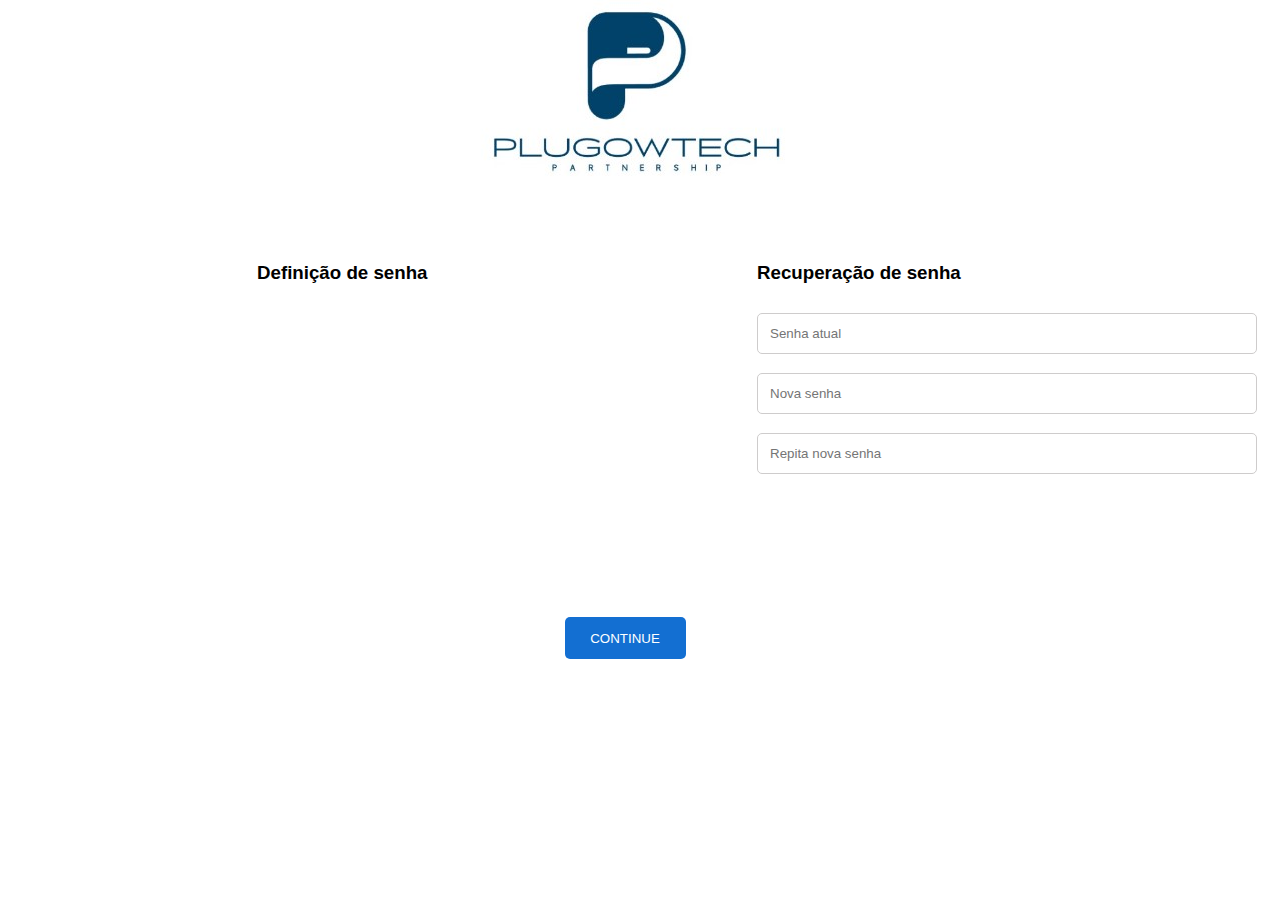
<file: Esqueci a senha-03/index.html>
<!DOCTYPE html>
<html lang="en">
<head>
    <meta charset="UTF-8">
    <meta name="viewport" content="width=device-width, initial-scale=1.0">
    <link rel="stylesheet" href="style.css">
    <title>Login</title>
</head>
<body>

    <div>
        <div id="login-screen" class="auth-screen">
            <img src="./assets/logo.svg" alt="">
        </div>

        <div id="container">
              
                    <h3>Definição de senha</h3>

                <div class="data-enter">
                    <h3>Recuperação de senha</h3>
                    <input type="password" placeholder="Senha atual"> <br>
                    <input type="password" placeholder="Nova senha" required> <br>
                    <input type="password" placeholder="Repita nova senha" required> <br>
                </div>                
        </div>

        <div class="click">
            <button >CONTINUE</button>
        </div>
</body>
</html>
</file>
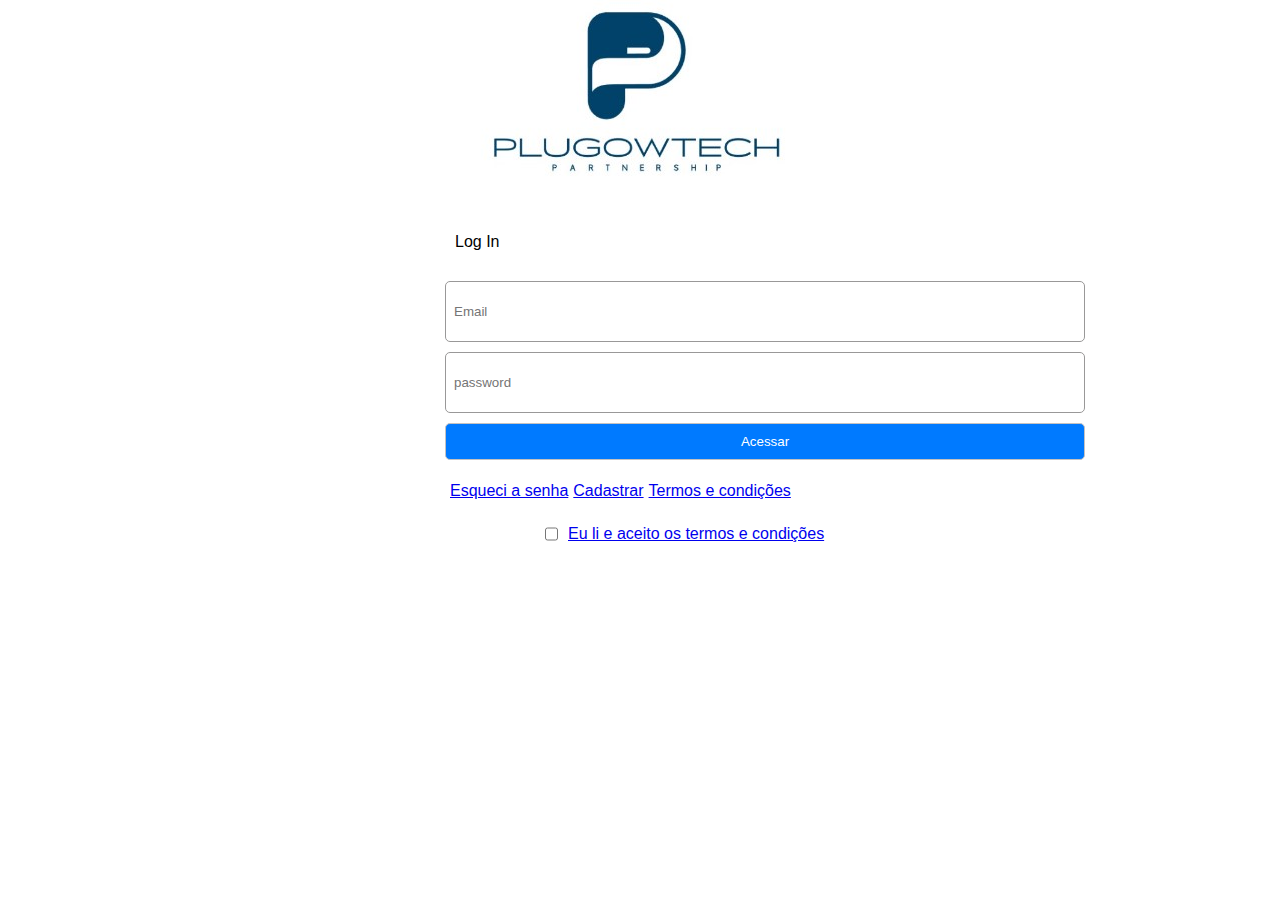
<file: Tela de acesso-01/index.html>
<!DOCTYPE html>
<html lang="en">
<head>
    <meta charset="UTF-8">
    <meta name="viewport" content="width=device-width, initial-scale=1.0">
    <link rel="stylesheet" href="style.css">
    <title>Login</title>
</head>
<body>

    <div>
        <div id="login-screen" class="auth-screen">
            <img src="./assets/logo.svg" alt="">
        </div>

            <div id="container">
                <div class="screen-title">
                    <p>Log In</p>
                </div>
                
                <div id="check">
                    <input id="login-email" type="email" class="auth-input" placeholder="Email" required> <br>
                    <input id="login-password" type="password" class="auth-input" placeholder="password" required>
                </div>

                    <button>Acessar</button>

                    <div id="link">
                    <a href="#forgot-password" id="forgot-password-link">
                        <p>Esqueci a senha</p>
                    </a> 
                    <a href="#" target="_parent">
                        <p>Cadastrar</p>
                    </a> 
                    <a href="#" target="_parent">
                        <p>Termos e condições</p>
                    </a>
                </div>

                <div class="accept">
                    <input type="checkbox" name="" id=""><a href="#"><p>Eu li e aceito os termos e condições</p></a>
                </div>
            </div>
 
        </div>
</body>
</html>
</file>
<file: Esqueci a senha-03/style.css>
*{
    margin: 0px;;
    padding: 0px;
    box-sizing: border-box;
    font-family: Arial, Helvetica, sans-serif;
}

#login-screen{
    text-align: center;
}

#container{
    display: flex;
    flex-direction:row;
    justify-content:space-between;
    width: 1000px;
    height: 374px;
    margin:60px 287px 0px 257px;   
}

input{
    padding: 12px;
    border: 1px solid rgb(206, 204, 204);
    border-radius: 5px;
    width: 500px;  
}

.data-enter, h3{
    line-height: 60px;
}

.click{
    margin:0px 287px 0px 257px;
    text-align: center;
    
}

button{
    background-color: rgb(19, 111, 210);
    border: none;
    color: white;
    width: 121px;
    height: 42px;
    border-radius: 5px;
}

button:hover{
    transform: translateY(-0.5px);
    box-shadow: 0px 1px 3px rgb(138, 138, 138);
}
</file>
<file: Tela de acesso-01/style.css>
*{
    margin: 0px;;
    padding: 0px;
    box-sizing: border-box;
    font-family: Arial, Helvetica, sans-serif;
}

body { 
    display: block;
  }
   
  body:focus { 
    outline: none;
  }

#login-screen{
    text-align: center;
}

#container{
    display: block;
   margin: 0px 430px 0px 430px;
   width: 670px;
   padding: 30px 15px;
}

.screen-title, input, button, p{
    margin-top: 10px;
}

.screen-title{
    margin: 20px 0px 20px 0px;
}

#check input{
    border: 1px solid rgb(153, 152, 152);
    padding: 22px 8px;
    width: 640px;
    border-radius: 5px;
}

button{
    border: 1px solid rgb(196, 194, 194);
    padding: 10px 8px;
    width: 640px;
    border-radius: 5px;
    color: white;
    background-color: #007aff;
}

#link{
    display: flex;
}

#link p{
    margin: 0px;
    padding: 22px 0px 0px 5px;

}

#check{
    align-items: left;
}

.accept{
    display: flex;
    margin-left: 100px;
    margin-top: 15px;
}

 p{
    margin-left: 10px;
}

button:hover{
    background-color: #0048ff;
    transform: translateY(-0.5px);
    box-shadow: 0px 1px 3px rgb(138, 138, 138);
}
</file>
